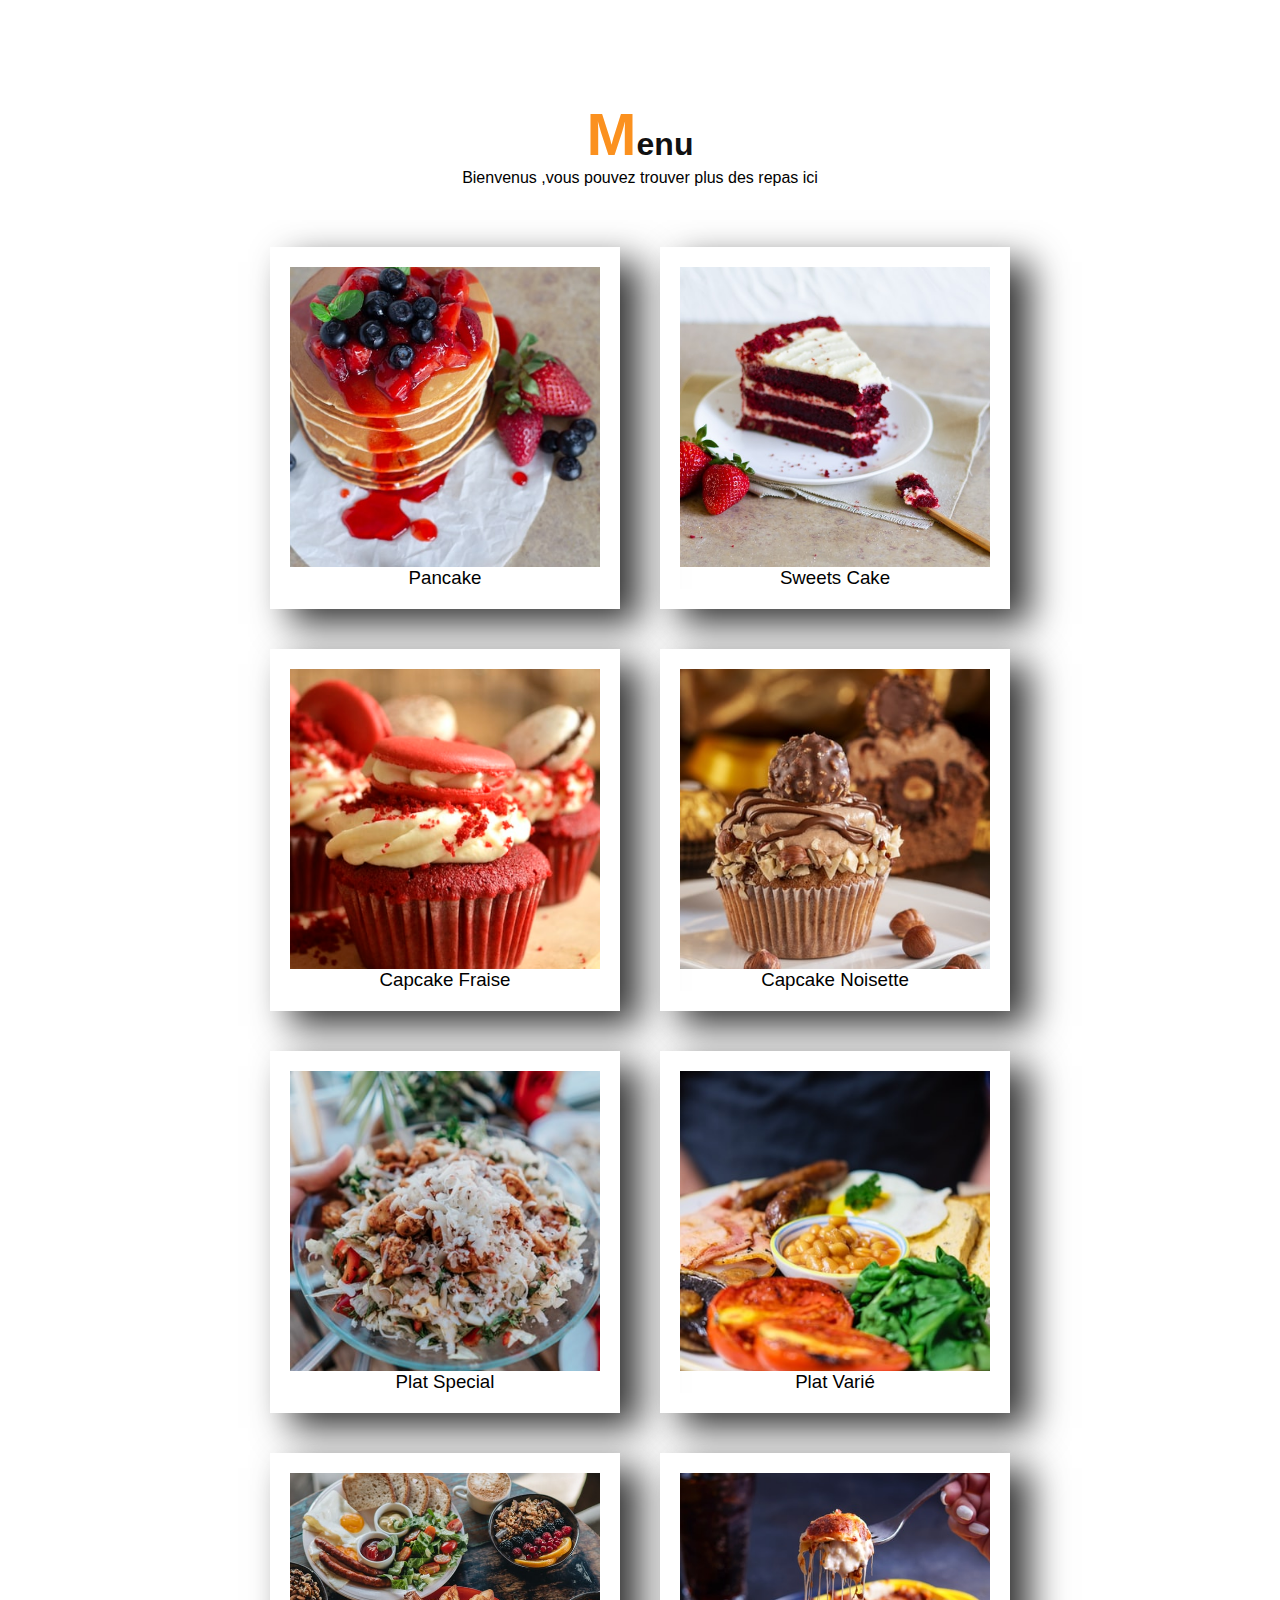
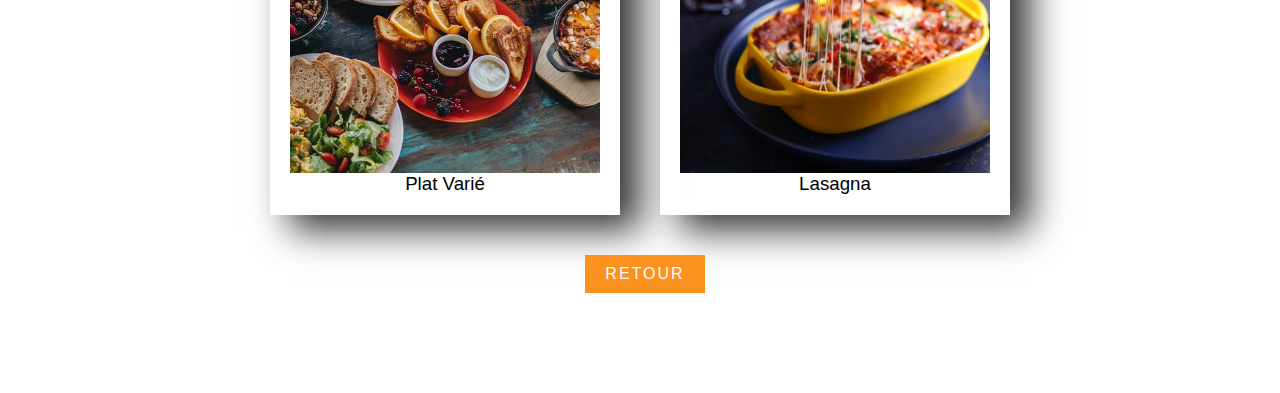
<file: voir.html>
<html>
<head>
    
<link rel="stylesheet" href="style.css">
<link rel="stylesheet" href="index.html">
</head>
<body>
<div class="retour">

</div>
<section class="menu" id="menu">
<div class="titre">
 <h2 class="titre-texte"><span>M</span>enu</h2>
<p>Bienvenus ,vous pouvez trouver plus des repas ici </p>
</div>
  <div class="contenu">
  <div class="box">
   <div class="imbox">
  <img src="./images/photo-1616541814072-30ae5b4a9422.jpeg" alt=""> 
  </div>
 <div class="text">
  <h3>pancake</h3>
 </div>
</div>
  <div class="box">
  <div class="imbox">
<img src="./images/photo-1616541823729-00fe0aacd32c.jpeg" alt=""> 
</div>
 <div class="text">
 <h3>sweets cake</h3>
     </div>
     </div>
    <div class="box">
 <div class="imbox">
  <img src="./images/photo-1614707269211-474b2510b3ad.jpeg" alt=""> 
  </div>
 <div class="text">  
<h3>capcake fraise</h3>
  </div>
  </div>
  <div class="box">
<div class="imbox">
    <img src="./images/photo-1603532648955-039310d9ed75.jpeg" alt=""> 
</div>
<div class="text">
 <h3>capcake noisette</h3>
  </div>
 </div>
 <div class="box">
<div class="imbox">
 <img src="./images/photo-1623269259403-27a5d85e8b7b.jpeg" alt=""> 
</div>
<div class="text">
<h3>plat Special</h3>
</div>
</div>
<div class="box">
 <div class="imbox">
 <img src="./images/photo-1524182732116-a3ad2034503c.jpeg" alt=""> 
</div>
<div class="text">
<h3>plat varié</h3>
</div>
</div>
<div class="box">
    <div class="imbox">
    <img src="./images/photo-1633327760690-d9bb0513f942.jpeg" alt=""> 
   </div>
   <div class="text">
   <h3>plat varié</h3>
   </div>
   </div>
   <div class="box">
    <div class="imbox">
    <img src="./images/photo-1629115916087-7e8c114a24ed.jpeg" alt=""> 
   </div>
   <div class="text">
   <h3>lasagna</h3>
   </div>
   </div>
</div>
<div class="titre">
<a href="index.html" class="btn1">Retour</a>
</div>
    </body>
</html>
</file>
<file: style.css>
*{
    margin: 0px;
    padding: 0px;
    box-sizing: border-box;
    font-family: 'Poppins', sans-serif;
    scroll-behavior: smooth;

}

header{
    position: fixed;
    top: 0%;
    left: 0%;
    padding: 20px;
    width: 100%;
    z-index: 1;
    display: flex;
    justify-content: space-evenly;
    align-items: center;
    transition: 0.5s;
  
}
.logo{
    color: #fff;
    font-weight: bold;
    font-size: 2em;
    text-decoration: none;
    margin-top: -10px;
}
.logo span{
    color: #fb911f;

}

.navbar{
    display: flex;
    position: relative; 
   
}
.navbar li {
    list-style: none;
    
}
.navbar a{
    color: #fff;
    text-decoration: none;
    margin-left: 30px;
    font-weight: 700;
}
.btn-reserve{
    padding:10px 20px;
    background-color: #fb911f;
    margin-top: -10px;
    text-transform: uppercase;
}
.btn-reserve:hover{
    background: #d87710;

    transition: ease-out;
}
header .navbar li a:hover{
    color: #fb911f;
    border-bottom: 2px solid #fb911f;
}
.banniere{
    position: relative;
    width: 100%;
    min-height: 100vh;
    display: flex;
    justify-content: center;
    align-items: center;
    background-image:url('https://media.istockphoto.com/id/1160577908/photo/two-meat-plate-with-salad-leaves-and-summer-salad-in-waiters-hand.jpg?s=612x612&w=0&k=20&c=oEkvTjNVSBSwXiFoQnEPh1yGIKFwGws-TeJbRN82Ag4=');
    background-size: cover;
}
.banniere .contenu{
    max-width: 70%;
    text-align: center;
}
.banniere .contenu h2{
    color: #fff;
    font-size: 3em;
    text-transform: capitalize;
}
.contenu p:nth-child(2) {
    color: #fff;
    font-size: 1.2rem;
}
.btn1{
font-size: 1em;
color: #fff; 
background: #fb911f;
padding: 10px 20px;
display: inline-block;
margin-top: 20px;
text-transform: uppercase;
text-decoration: none;
letter-spacing: 2px;
transition: 0.5s;
margin-left: 10px;
}
.btn2{
    font-size: 1em;
    color: #fff; 
    background: #2a4963;
    padding: 10px 20px;
    display: inline-block;
    margin-top: 20px;
    text-transform: uppercase;
    text-decoration: none;
    letter-spacing: 2px;
    transition: 0.5s;
    margin-left: 10px;
    }
    .btn1:hover{
        letter-spacing: 4px;
    }
    section{
        padding: 100px;

    }
    .row{
        position: relative;
        width: 100%;
        display: flex;
        justify-content: space-between;
    }
    .row .col50{
        position: relative;
        width: 80%;
        justify-content: center;
        align-items: center;
        text-align: center;
      font-style: italic;
      margin: auto;
     
     
}
    
    .row .col50 h2{
        margin-bottom: 20px;

    }
    .titre-texte{
        color:black;
        font-size: 2em;
    
        text-transform: capitalize;
    }
    .titre-texte span{
        color: #fb911f;
        font-size: 1.5em;
        font-weight: 700px;
    }
    .row .col50 img{
        height: 400px;
        width: 400px;
        position: relative;
        border-radius: 10px;
        flex-basis: 35%;
        margin: auto;
    }
    .titre {
        display: flex;
        width: 100%;
        justify-content: center;
        align-items: center;
        flex-direction: column;
    }
    .menu{
    
      position: relative;
    }
    .menu .contenu{
        display:flex;
        justify-content: center;
        flex-wrap: wrap;
        margin-top: 40px;
    }
    .menu .contenu .box{
        width: 350px;
        margin: 20px;
       border:20px solid #fff;
       box-shadow: 20px 15px 35px rgba(0,0,0, 0.8);
    }
    .menu .contenu .box .imbox{
        position: relative;
        width: 100%;
        height: 300px;

    }
    .menu .contenu .box .imbox img{
        position: relative;
        top: 0;
        left: 0;
        width: 100%;
        height: 300px;
        object-fit: cover;
     
    }
    .menu .titre h2{
color: #111;
    }
    .expert .contenu .box  .text{
        text-align: center;
        font-weight: 300px;
        color: #111;
    }
    .expert .contenu .box  .text h3{
        font-weight: 400;
    }
    .expert{
        margin-top: -100px;
    }
    .expert .contenu{
        display: flex;
        justify-content: center;
        flex-wrap: wrap;
        margin-top: 40px;
     
    }
    .expert .contenu .box{
        width: 250px;
        margin: 15px;


    }
  
    .expert .contenu .box .imbox img{
        position: relative;
        top: 0;
        left: 0;
        width: 100%;
        height: 300px;
        object-fit: cover;
     
    }
    .expert .text{
        text-align: center;
        font-weight: 300px;
        color: #111;
    }
    .expert .contenu .box   h3{
        font-weight: 400;
        text-align: center;
        text-transform: capitalize;
        color: #111;
    }
    .text h3{
        text-align: center;
        font-weight: 300;
    }
    .titre h2{
text-transform: capitalize;
color: #fff;

    }
    .titre h2 span{
color:#fb911f;
font-size: 60px;
    }
    
    .temoignage .contenu .box .imbox img{
        position: relative;
        top: 0;
        left: 0;
        width: 100%;
        height: 100%;
        object-fit: cover;
        justify-content: center;
        align-items: center;
     
    }
    .temoignage{
     background-image: url(./images/bg2.jpg);
     background-size: cover;
    }
    .temoignage .contenu{
        display: flex;
        justify-content: center;
        align-items: center;
        flex-wrap: wrap;
        margin-top: 40px;
        width:100%;
        flex-direction: row;
     
    }
    .temoignage .contenu .box{
        width: 340px;
        margin: 20px;
        background-color: #fff;
        display: flex;
        justify-content: center;
        align-items: center;
        flex-direction: column;
        border-radius: 15px;
    }
    .temoignage .contenu .box .imbox{
        width: 80px;
        height: 80px;
        border-radius: 50px;
        position: relative;
        margin-bottom: 20px;
        overflow: hidden;
        margin: 20px;
        align-items: center;
    }
    .temoignage .contenu .box .text{
        text-align: center;
        align-items: center;
        margin-top: 20px;
        margin: 30px;
        color:#666;
        font-style: italic;
        font-size: 15px;
    }
    .temoignage .titre h2{
        font-size: 40px;
    }
    .contact{
        background-image:  url(./images/img-form.jpg);
        background-size: cover;
        box-shadow: 2px 2px 12px rgb(0,0,0, 0.8);
        width: 100%;
        background-position: unset;
    }
    .contactform{
        padding: 75px 50px;
        background: #fff;
        box-shadow: 5px 15px 50px rgba(0,0,0, 0.8);
        max-width: 500px;
        margin-top: 50px;
        justify-content: center;
        align-items: center;
        margin-left: 38%;
    }

    .contactform h3{
        color:#111;
        font-size: 1.2em;
        margin-bottom: 20px;
        text-align: center;
    }
    input{
        width:100%;
        border: #111 solid 1px;
        padding: 12px 20px;
    }
    textarea{
        width:100%;
        border: #111 solid 1px;
        padding: 12px 20px;
    }
    .contactform .inputboite{
        position: relative;
        text-align: center;
        padding: 10px;
        margin-bottom: 20px;
        
    }
    .contactform .inputboite button[type="submit"]{
        font-size: 1em;
        font-weight: 700;
        color: #fff;
        background: #fb911f;
        display: inline-block;
        cursor: pointer;
        text-transform: uppercase;
        width: 30%;
        height: 50px;
        letter-spacing: 2px;
        outline: none;
        border:none;
        transition: 0.5s;
    }
    .contact .titre .titre-text{
color: #111;
    }
    .final {
        background-color: #666;
        font-size: 30px;
      
    }
    .final p{
        color: #fff;
        text-align: center;
        font-size: 15px;
        font-style: italic;
    }
    .final .icons{
       color: #fff;
      align-items: center;
      justify-content: center;
      text-align: center;
       cursor: pointure;
       transition: 0.5s;
    }
    .final .icons .bxl-facebook-circle:hover{
       color: rgba(76, 76, 216, 0.856);
    }
    .final .icons .bxl-instagram:hover{
        color: rgb(116, 0, 139);
    }
    .final .icons .bxl-youtube:hover{
        color: red;
    }
    header.sticky{
        background: #fff;
        padding: 10px 10px;
        box-shadow: 0px 5px 20px rgb(0,0,0 , 0.05);
    }
    header.sticky .logo{
        color: #111;

    }
    header.sticky .navbar li a{
        color: #000;
    }
    header.sticky .navbar li a:hover{
        color: #fb911f;
        border-bottom: 2px solid #fb911f;
    }
    .avis p{
        color: #fff;
        text-align: center;
        padding: 20px;
        font-style: italic;
        font-weight:bold;
        letter-spacing: 2px;
    }
    .avis textarea{
        width: 30%;
        height: 200px;
        align-items: center;
        justify-content: center;
        margin: 30px;
        margin-left: 400px;
    }
    .button input[type="submit"]{
        font-size: 1em;
        font-weight: 700;
        color: #fff;
        background: #fb911f;
        display: inline-block;
        cursor: pointer;
        text-transform: uppercase;
        width: 10%;
        height: 50px;
        letter-spacing: 2px;
        outline: none;
        border:none;
        transition: 0.5s;
        margin-left: 500px;

    }
    @media (max-width:991px){
        header, header.sticky{
            padding: 10px 20px;
        }

        header .navbar li a{
            text-decoration: none;
            color:#111;
            font-size: 0.9rem;
            font-weight:  300;

        }
        header{
font-size: 0.5rem;
        }

        .navbar{
            display: none;

        }

        section{
            padding: 20px;
        }

        .banniere .contenu h2{
            font-size: 2rem;

        }
        .row .col50 img {
            margin-left: 10%;
        }

        .contenu p:nth-child(2){
            font-size: 1.5rem;

        }
        

        .contactform{
            margin-left: 5px;
        }
.avis textarea{
    margin-left: 2px;
position: relative;
font-weight:  300;
align-items: center;
}
.button  input[type="submit"]{
    margin-left: 30px;
    width: 30%;
    height: 30%;
    align-items: center;
}
        .expert{
            margin-top: 0px;
        }
        .menu{
            margin-top: 0px;
        }

        .row{
            display: flex;
            flex-direction: column;
        }

        .temoignage{
            font-size: 2em;
            text-align: center;
        }
        .temoignage p{
            text-align: center;

        }

        .row .col50 {

    position: relative;
    width: 100%;
    justify-content: center;
    align-items: center;
    text-align: center;
    font-style: italic;
    margin: auto;
    text-shadow: 4px 4px 5px #fb911f;
     }
     

    }
    @media (max-width: 480px){
        .banniere .contenu h2{
            font-size: 2.2em;
            color: #fff;
        }























        
        .titre-text{
            color:#111;
            font-size: 2rem;
            font-weight: 300;
            text-transform: capitalize;
        }
        .temoignage h2{
            font-size: 1.1em;
        }
        .temoignage p{
            text-align: center;
        }
    }

    .menuToggle{
        position: relative;
        width: 40px;
        height: 40px;
        background-image: url(./images/menu.png);
        background-repeat: no-repeat;
        background-position: center;
        cursor: pointer;
        background-size: 30px;
    }
    
    .menuToggle.active
    {
        background-image: url(./images/close.png);
        background-size: 25px;
        background-repeat: no-repeat;
        background-origin: center;
    }
    .text h3{
        text-transform: capitalize;
    }
    .retour li{
        margin-left: 1200px;
        top:0px;
        margin-top: 1%;
        text-decoration: none;
        display: flex;
        font-size: 20px;
        

    }
    .retour li a:hover{
       color: #fb911f;
       /* box-shadow:  20px 15px 35px #fb911f; */
       cursor: pointer;
    }
    html {
        font-size: 100%;
      }
      
     
      
      .reservation h4{
          top: 0%;
          margin-top:20px;
          margin: 20px;
          color: #fb911f;
          font-size: 15px;
          align-items: center;
          margin-left: 300px;

      }
      .reservation p{
        top: 0%;
        margin-top: 20px;
        margin: 20px;
        margin-left: 300px;
        font-size: 15px;
        font-style: italic;
      }
      .reservation label{
     margin-left: 300px;
     margin: 25%;
     font-size: 15px;
      }
      select{
        margin-left: 300px;
        height: 30px;
        border-radius: 5px;
        cursor: pointer;
        box-shadow:1px 5px 2px rgba(0,0,0, 0.2);
       
      }
     select option{
          color: #fb911f;
          cursor: pointer;
      }
      .commande a{
      margin-left: 1000px;
      border-radius: 5px;
      }
.time {

    margin-left: 500px;
}
time{
    background-color: #fb911f;
    margin: 20px;
    padding:  20px;
    margin-left: 30px;
    display: inline-block;
    justify-content: center;
    flex-wrap: nowrap;
    top: 20%;
}
time:hover{
  cursor: pointer;
  color: #fff;
  background-color: rgba(102, 102, 102, 0.5);

}

label{
    margin-right: 50%;
}
.datereservation input{
    width: 20%;
    height: 5%;

    margin-left: 305px;
    box-shadow:1px 5px 2px rgba(0,0,0, 0.2);
    border-radius: 5px;
}
#map { height: 180px; }
@media screen and (max-width: 600px){
    .avis p {
        font-size: 14px;
    }
    .avis textarea{
        height: 100px;
    }
    .avis  .button{
       padding: 0px;
       position: relative;
       bottom: 20px;
       left: 30px;
      align-items: center;
       width: 70%;
       font-size: 14px;

    }
}
</file>
